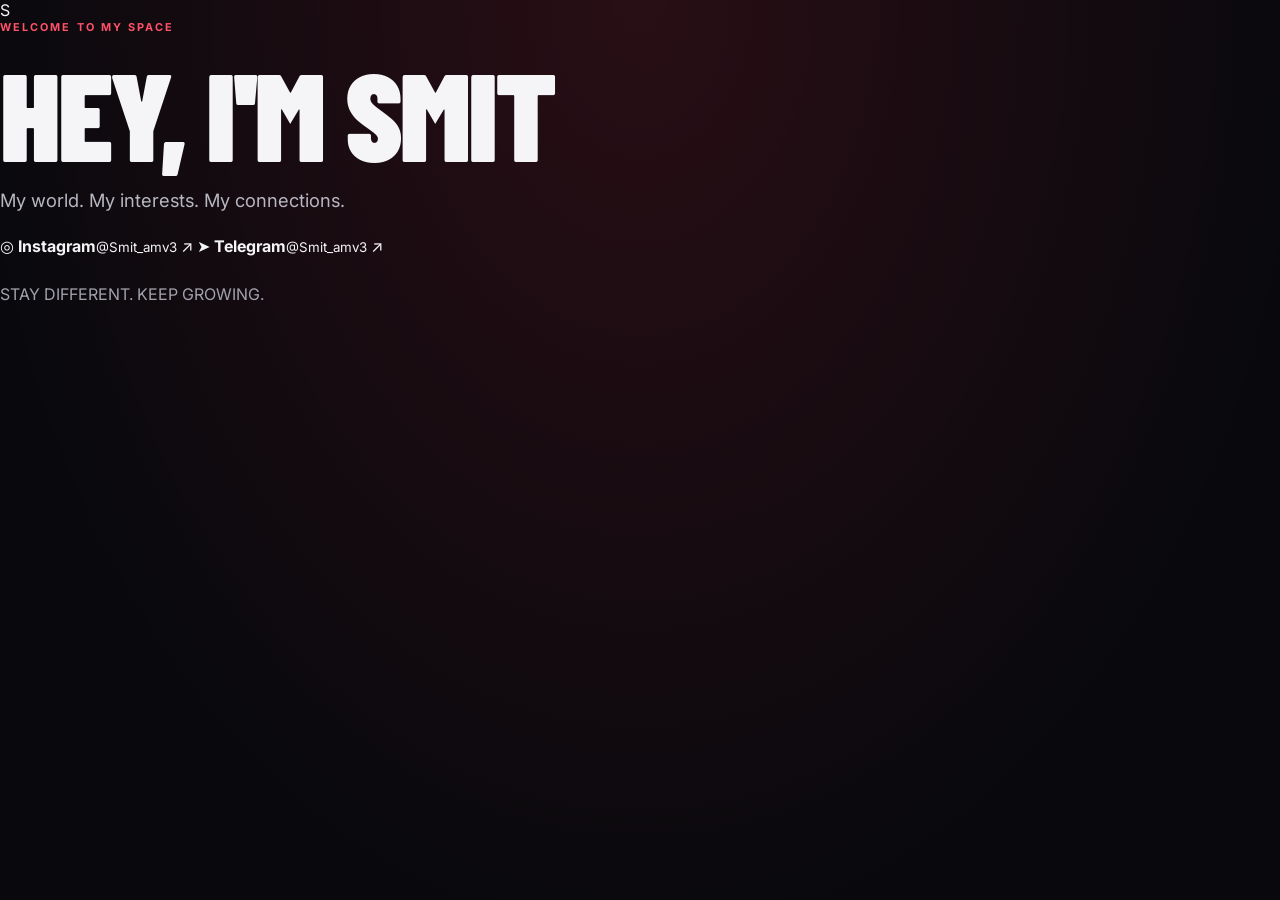
<file: indx.html>
<!DOCTYPE html>
<html lang="en">
<head>
  <meta charset="UTF-8">
  <meta name="viewport" content="width=device-width, initial-scale=1.0">
  <title>SMIT | My Space</title>
  <link rel="stylesheet" href="style.css">
</head>
<body>
  <main class="profile">
    <div class="logo">S</div>
    <p class="eyebrow">WELCOME TO MY SPACE</p>
    <h1>HEY, I'M <span>SMIT</span></h1>
    <p class="intro">My world. My interests. My connections.</p>

    <div class="line"></div>

    <a class="social" href="https://www.instagram.com/Smit_amv3/" target="_blank">
      <span class="symbol">◎</span>
      <span><strong>Instagram</strong><small>@Smit_amv3</small></span>
      <span class="arrow">↗</span>
    </a>

    <a class="social" href="https://t.me/Smit_amv3" target="_blank">
      <span class="symbol">➤</span>
      <span><strong>Telegram</strong><small>@Smit_amv3</small></span>
      <span class="arrow">↗</span>
    </a>

    <p class="footer">STAY DIFFERENT. KEEP GROWING.</p>
  </main>
</body>
</html>
</file>
<file: style.css>
@import url('https://fonts.googleapis.com/css2?family=Barlow+Condensed:wght@500;600;700;800;900&family=Inter:wght@400;500;600;700;800&display=swap');

:root {
  --bg: #09090d;
  --panel: rgba(19, 19, 25, 0.82);
  --red: #ff304b;
  --red-bright: #ff5268;
  --text: #f5f5f7;
  --muted: #a2a2ad;
  --line: rgba(255, 255, 255, 0.1);
}

* { box-sizing: border-box; }
html { scroll-behavior: smooth; }
body {
  margin: 0;
  min-height: 100vh;
  color: var(--text);
  background:
    radial-gradient(ellipse at 50% 0%, rgba(255, 48, 75, 0.13), transparent 42rem),
    var(--bg);
  font-family: Inter, Arial, sans-serif;
  overflow-x: hidden;
}
a { color: inherit; text-decoration: none; }
.page-shell { position: relative; z-index: 1; width: min(100% - 40px, 1000px); margin: 0 auto; }

.web {
  position: fixed;
  pointer-events: none;
  z-index: 0;
  width: 360px;
  height: 360px;
  opacity: .16;
  background:
    repeating-conic-gradient(from 0deg, transparent 0deg 14deg, rgba(255, 48, 75, .55) 14.3deg 14.8deg, transparent 15deg 30deg),
    repeating-radial-gradient(circle at center, transparent 0 34px, rgba(255, 48, 75, .5) 35px 36px, transparent 37px 62px);
  border-radius: 50%;
  mask-image: radial-gradient(circle, black 15%, transparent 72%);
}
.web-one { top: 80px; right: -150px; animation: web-drift 18s ease-in-out infinite alternate; }
.web-two { bottom: -140px; left: -170px; transform: rotate(24deg) scale(.85); }
.topbar { height: 88px; display: flex; align-items: center; justify-content: space-between; border-bottom: 1px solid var(--line); }
.brand, .footer-brand { font-family: 'Barlow Condensed', Impact, sans-serif; font-weight: 900; letter-spacing: .08em; font-size: 1.55rem; }
.brand-mark { display: inline-grid; place-items: center; width: 30px; height: 30px; margin-right: 8px; border: 1px solid var(--red); color: var(--red); transform: skew(-8deg); }
.brand-dot, .red-dot { color: var(--red); }
.status { display: flex; align-items: center; gap: 9px; color: var(--muted); font-size: .67rem; letter-spacing: .14em; }
.status-dot { width: 7px; height: 7px; border-radius: 50%; background: var(--red); box-shadow: 0 0 12px var(--red); animation: pulse 1.8s infinite; }
.hero { min-height: 540px; padding: 105px 0 68px; display: flex; flex-direction: column; align-items: flex-start; justify-content: center; }
.eyebrow, .section-kicker { color: var(--red-bright); font-size: .68rem; font-weight: 700; letter-spacing: .19em; }
.eyebrow { display: flex; align-items: center; gap: 10px; }
.eyebrow-line { display: inline-block; width: 26px; height: 1px; background: var(--red); }
h1, h2, h3, p { margin-top: 0; }
h1 { max-width: 900px; margin: 22px 0 15px; font-family: 'Barlow Condensed', Impact, sans-serif; font-size: clamp(3.6rem, 10vw, 7.8rem); font-weight: 900; line-height: .9; letter-spacing: -.025em; }
.name { display: block; color: var(--red); text-shadow: 0 0 28px rgba(255, 48, 75, .23); }
.cursor { display: inline-block; color: var(--text); animation: blink 1s steps(2, start) infinite; }
.intro { color: #b7b7c1; font-size: clamp(1rem, 2vw, 1.15rem); line-height: 1.85; }
.hero-actions { display: flex; align-items: center; gap: 28px; flex-wrap: wrap; margin-top: 19px; }
.button { display: inline-flex; align-items: center; gap: 22px; padding: 15px 18px; font-size: .72rem; font-weight: 800; letter-spacing: .08em; transition: transform .2s, box-shadow .2s, background .2s; }
.button-primary { color: white; background: var(--red); box-shadow: 0 8px 30px rgba(255, 48, 75, .18); }
.button-primary:hover { transform: translateY(-3px); background: var(--red-bright); box-shadow: 0 12px 36px rgba(255, 48, 75, .3); }
.text-link { color: #dedee4; font-size: .72rem; font-weight: 700; letter-spacing: .08em; }
.text-link span { color: var(--red); margin-left: 8px; }
.hero-rule { display: flex; gap: 7px; margin-top: 72px; }
.hero-rule span { width: 34px; height: 3px; background: #383840; }
.hero-rule span:first-child { width: 64px; background: var(--red); }
.hero-note { margin: 13px 0 0; color: #777782; font-size: .62rem; letter-spacing: .17em; }
.panel { margin: 0 0 20px; padding: 30px; border: 1px solid var(--line); background: var(--panel); backdrop-filter: blur(12px); }
.section-heading { display: flex; align-items: flex-end; justify-content: space-between; gap: 20px; margin-bottom: 24px; }
.section-kicker { margin-bottom: 9px; font-size: .61rem; }
h2 { margin-bottom: 0; font-family: 'Barlow Condensed', Impact, sans-serif; font-size: clamp(2rem, 5vw, 2.8rem); line-height: 1; letter-spacing: .015em; }
.count { color: #888893; border: 1px solid var(--line); padding: 7px 9px; font-size: .58rem; letter-spacing: .11em; white-space: nowrap; }
.project-placeholder { display: flex; align-items: center; gap: 18px; padding: 23px; border: 1px dashed rgba(255, 48, 75, .38); background: rgba(255, 48, 75, .035); }
.upload-icon { flex: 0 0 46px; height: 46px; display: grid; place-items: center; border: 1px solid rgba(255, 48, 75, .45); color: var(--red); font-size: 1.5rem; }
.upload-arrow { animation: float 1.7s ease-in-out infinite; }
.project-placeholder h3 { margin-bottom: 7px; font-size: .95rem; }
.project-placeholder p { margin-bottom: 0; color: var(--muted); font-size: .82rem; line-height: 1.6; }
.loading-bars { display: flex; gap: 4px; margin-left: auto; align-self: center; }
.loading-bars i { width: 4px; height: 15px; background: var(--red); opacity: .35; animation: bars .9s ease-in-out infinite alternate; }
.loading-bars i:nth-child(2) { animation-delay: .2s; }
.loading-bars i:nth-child(3) { animation-delay: .4s; }
.social-grid { display: grid; grid-template-columns: repeat(2, minmax(0, 1fr)); gap: 12px; }
.social-card { display: flex; align-items: center; gap: 13px; min-width: 0; padding: 17px; border: 1px solid var(--line); background: rgba(255,255,255,.018); transition: border-color .2s, transform .2s, background .2s; }
.social-card:hover { border-color: rgba(255,48,75,.55); background: rgba(255,48,75,.055); transform: translateY(-3px); }
.social-icon { display: grid; place-items: center; width: 39px; height: 39px; border: 1px solid rgba(255,255,255,.12); font-size: 1.35rem; }
.instagram { color: #ff6b83; }
.telegram { color: #78cfff; }
.social-card strong, .social-card small { display: block; }
.social-card strong { margin-bottom: 5px; font-size: .86rem; }
.social-card small { color: var(--muted); font-size: .72rem; }
.external { margin-left: auto; color: var(--red); }
.footer { display: flex; align-items: center; justify-content: space-between; gap: 15px; padding: 28px 0 35px; color: var(--muted); }
.footer-brand { color: var(--text); font-size: 1.2rem; }
.footer p, .back-top { margin: 0; font-size: .57rem; letter-spacing: .12em; }
.footer p span { color: var(--red); }
.back-top { color: #d7d7df; }

@keyframes blink { to { visibility: hidden; } }
@keyframes pulse { 50% { opacity: .45; box-shadow: 0 0 3px var(--red); } }
@keyframes float { 50% { transform: translateY(-4px); } }
@keyframes bars { to { height: 7px; opacity: .9; } }
@keyframes web-drift { to { transform: translate(-20px, 20px) rotate(12deg); } }

@media (max-width: 620px) {
  .page-shell { width: min(100% - 28px, 1000px); }
  .topbar { height: 72px; }
  .status { font-size: .53rem; letter-spacing: .08em; }
  .hero { min-height: 470px; padding: 80px 0 50px; }
  .hero-rule { margin-top: 55px; }
  .panel { padding: 21px 17px; }
  .section-heading { align-items: flex-start; }
  .count { font-size: .5rem; }
  .project-placeholder { align-items: flex-start; padding: 16px 13px; gap: 12px; }
  .upload-icon { flex-basis: 38px; height: 38px; }
  .project-placeholder h3 { font-size: .83rem; }
  .project-placeholder p { font-size: .73rem; }
  .loading-bars { display: none; }
  .social-grid { grid-template-columns: 1fr; }
  .footer { flex-wrap: wrap; }
  .footer p { order: 3; width: 100%; }
}
@media (prefers-reduced-motion: reduce) {
  *, *::before, *::after { animation-duration: .01ms !important; animation-iteration-count: 1 !important; scroll-behavior: auto !important; }
}
</file>
